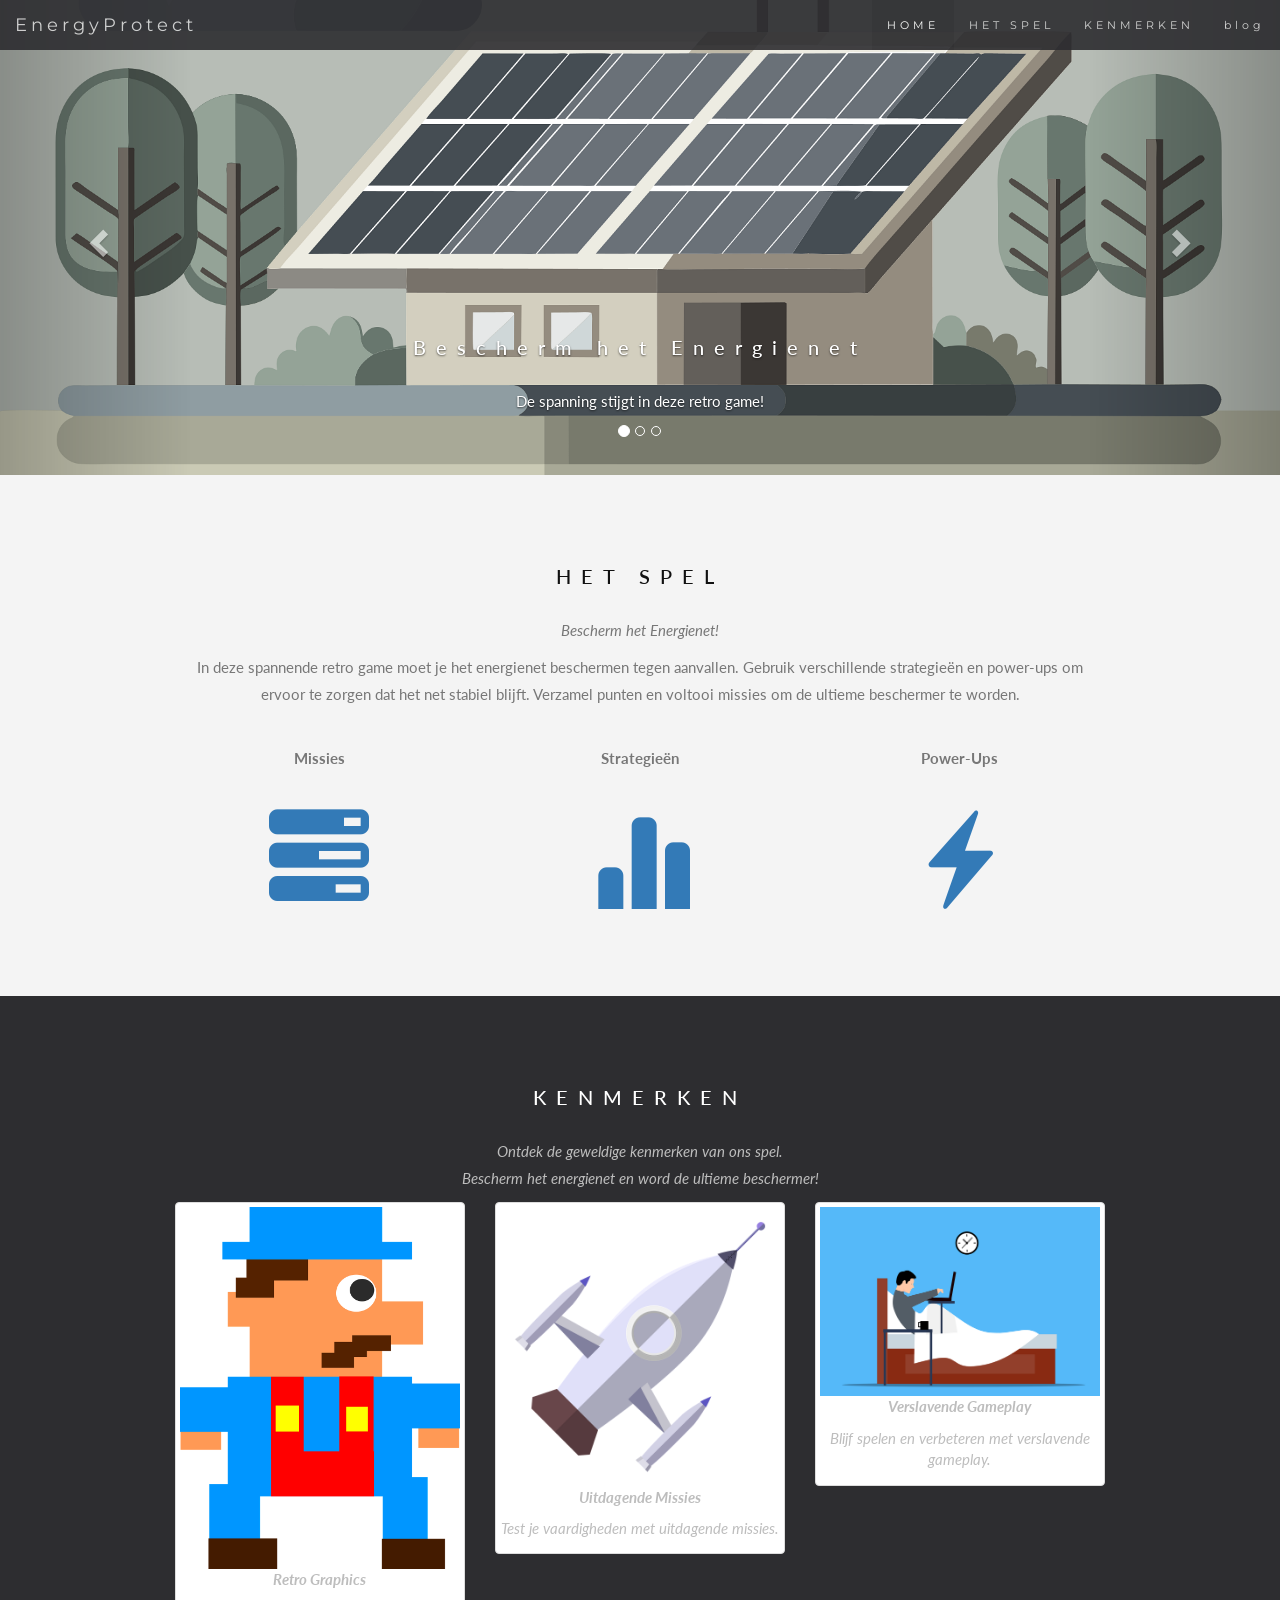
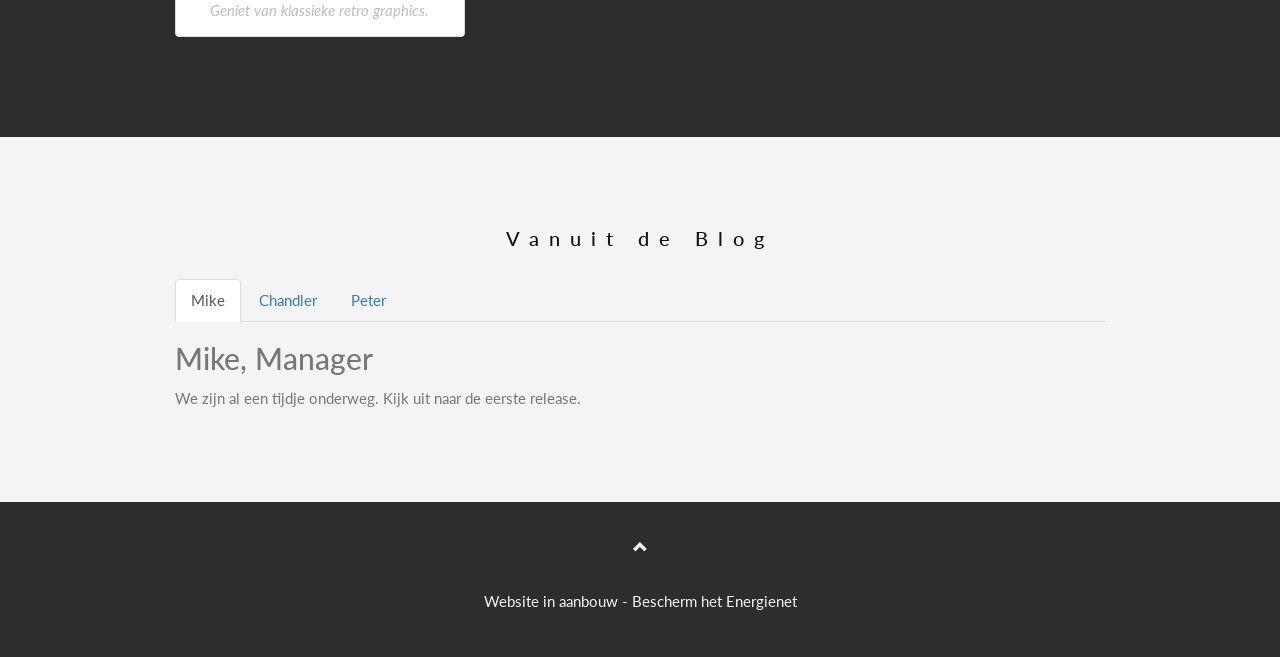
<file: applications/apache-retrogame/website/index.html>
<!DOCTYPE html>
<html lang="nl">
<head>
  <title>Bescherm het Energienet</title>
  <meta charset="utf-8">
  <meta name="viewport" content="width=device-width, initial-scale=1, shrink-to-fit=no">
  <link rel="stylesheet" href="https://maxcdn.bootstrapcdn.com/bootstrap/3.4.1/css/bootstrap.min.css">
  <link href="https://fonts.googleapis.com/css?family=Lato" rel="stylesheet" type="text/css">
  <link href="https://fonts.googleapis.com/css?family=Montserrat" rel="stylesheet" type="text/css">
  <script src="https://ajax.googleapis.com/ajax/libs/jquery/3.7.1/jquery.min.js"></script>
  <script src="https://maxcdn.bootstrapcdn.com/bootstrap/3.4.1/js/bootstrap.min.js"></script>
  <style>
    body {
      font: 400 15px/1.8 Lato, sans-serif;
      color: #777;
      background-color: #f4f4f4;
    }
    h3, h4 {
      margin: 10px 0 30px 0;
      letter-spacing: 10px;
      font-size: 20px;
      color: #111;
    }
    .container {
      padding: 80px 120px;
    }
    .carousel-inner img {
      filter: grayscale(90%);
      width: 100%;
      margin: auto;
    }
    .carousel-caption h3 {
      color: #fff !important;
    }
    @media (max-width: 600px) {
      .carousel-caption {
        display: none;
      }
    }
    .bg-1 {
      background: #2d2d30;
      color: #bdbdbd;
    }
    .bg-1 h3 {color: #fff;}
    .bg-1 p {font-style: italic;}
    .navbar {
      font-family: Montserrat, sans-serif;
      margin-bottom: 0;
      background-color: #2d2d30;
      border: 0;
      font-size: 11px !important;
      letter-spacing: 4px;
      opacity: 0.9;
    }
    .navbar li a, .navbar .navbar-brand {
      color: #d5d5d5 !important;
    }
    .navbar-nav li a:hover {
      color: #fff !important;
    }
    .navbar-nav li.active a {
      color: #fff !important;
      background-color: #29292c !important;
    }
    footer {
      background-color: #2d2d30;
      color: #f5f5f5;
      padding: 32px;
    }
    footer a {
      color: #f5f5f5;
    }
    footer a:hover {
      color: #777;
      text-decoration: none;
    }
    .form-control {
      border-radius: 0;
    }
    textarea {
      resize: none;
    }
  </style>
</head>
<body id="home" data-spy="scroll" data-target=".navbar" data-offset="50">

<nav class="navbar navbar-default navbar-fixed-top">
  <div class="container-fluid">
    <div class="navbar-header">
      <button type="button" class="navbar-toggle" data-toggle="collapse" data-target="#myNavbar">
        <span class="icon-bar"></span>
        <span class="icon-bar"></span>
        <span class="icon-bar"></span>                        
      </button>
      <a class="navbar-brand" href="#home">EnergyProtect</a>
    </div>
    <div class="collapse navbar-collapse" id="myNavbar">
      <ul class="nav navbar-nav navbar-right">
        <li class="active"><a href="#home">HOME</a></li>
        <li><a href="#game">HET SPEL</a></li>
        <li><a href="#features">KENMERKEN</a></li>
        <li><a href="#blog">blog</a></li>
      </ul>
    </div>
  </div>
</nav>

<div id="myCarousel" class="carousel slide" data-ride="carousel">
  <ol class="carousel-indicators">
    <li data-target="#myCarousel" data-slide-to="0" class="active"></li>
    <li data-target="#myCarousel" data-slide-to="1"></li>
    <li data-target="#myCarousel" data-slide-to="2"></li>
  </ol>

  <div class="carousel-inner" role="listbox">
    <div class="item active">
      <img src="images/retro_game_1.png" alt="Retro Game 1" width="1200" height="300">
      <div class="carousel-caption">
        <h3>Bescherm het Energienet</h3>
        <p>De spanning stijgt in deze retro game!</p>
      </div>      
    </div>
    <div class="item">
      <img src="images/retro_game_1.png" alt="Retro Game 2" width="1200" height="300">
      <div class="carousel-caption">
        <h3>Uitdagingen en Missies</h3>
        <p>Voltooi verschillende missies om het net te beschermen.</p>
      </div>      
    </div>
    <div class="item">
      <img src="images/retro_game_1.png" alt="Retro Game 3" width="1200" height="300">
      <div class="carousel-caption">
        <h3>Power-Ups</h3>
        <p>Verzamel power-ups om je te helpen bij je missie.</p>
      </div>      
    </div>
  </div>

  <a class="left carousel-control" href="#myCarousel" role="button" data-slide="prev">
    <span class="glyphicon glyphicon-chevron-left" aria-hidden="true"></span>
    <span class="sr-only">Vorige</span>
  </a>
  <a class="right carousel-control" href="#myCarousel" role="button" data-slide="next">
    <span class="glyphicon glyphicon-chevron-right" aria-hidden="true"></span>
    <span class="sr-only">Volgende</span>
  </a>
</div>

<div id="game" class="container text-center">
  <h3>HET SPEL</h3>
  <p><em>Bescherm het Energienet!</em></p>
  <p>In deze spannende retro game moet je het energienet beschermen tegen aanvallen. Gebruik verschillende strategieën en power-ups om ervoor te zorgen dat het net stabiel blijft. Verzamel punten en voltooi missies om de ultieme beschermer te worden.</p>
  <br>
  <div class="row">
    <div class="col-sm-4">
      <p class="text-center"><strong>Missies</strong></p><br>
      <a href="#demo1" data-toggle="collapse">
        <span class="glyphicon glyphicon-tasks icon-circle" aria-hidden="true" style="font-size: 100px;"></span>
      </a>
      <div id="demo1" class="collapse">
        <p>Voltooi verschillende missies</p>
        <p>Bescherm het net</p>
        <p>Verzamel punten</p>
      </div>
    </div>
    <div class="col-sm-4">
      <p class="text-center"><strong>Strategieën</strong></p><br>
      <a href="#demo2" data-toggle="collapse">
        <span class="glyphicon glyphicon-stats icon-circle" aria-hidden="true" style="font-size: 100px;"></span>
      </a>
      <div id="demo2" class="collapse">
        <p>Ontwikkel je eigen strategieën</p>
        <p>Pas je aanpak aan</p>
        <p>Blijf flexibel</p>
      </div>
    </div>
    <div class="col-sm-4">
      <p class="text-center"><strong>Power-Ups</strong></p><br>
      <a href="#demo3" data-toggle="collapse">
        <span class="glyphicon glyphicon-flash icon-circle" aria-hidden="true" style="font-size: 100px;"></span>
      </a>
      <div id="demo3" class="collapse">
        <p>Verzamel verschillende power-ups</p>
        <p>Boost je verdediging</p>
        <p>Versla je vijanden</p>
      </div>
    </div>
  </div>
</div>


<div id="features" class="bg-1">
  <div class="container">
    <h3 class="text-center">KENMERKEN</h3>
    <p class="text-center">Ontdek de geweldige kenmerken van ons spel.<br> Bescherm het energienet en word de ultieme beschermer!</p>

    <div class="row text-center">
      <div class="col-sm-4">
        <div class="thumbnail">
          <img src="images/feature1.png" alt="Retro Graphics" width="400" height="300">
          <p><strong>Retro Graphics</strong></p>
          <p>Geniet van klassieke retro graphics.</p>
        </div>
      </div>
      <div class="col-sm-4">
        <div class="thumbnail">
          <img src="images/feature2.png" alt="Uitdagende Missies" width="400" height="300">
          <p><strong>Uitdagende Missies</strong></p>
          <p>Test je vaardigheden met uitdagende missies.</p>
        </div>
      </div>
      <div class="col-sm-4">
        <div class="thumbnail">
          <img src="images/feature3.png" alt="Verslavende Gameplay" width="400" height="300">
          <p><strong>Verslavende Gameplay</strong></p>
          <p>Blijf spelen en verbeteren met verslavende gameplay.</p>
        </div>
      </div>
    </div>
  </div>
</div>

<div id="blog" class="container">
  <h3 class="text-center">Vanuit de Blog</h3>
  <ul class="nav nav-tabs">
    <li class="active"><a data-toggle="tab" href="#mike">Mike</a></li>
    <li><a data-toggle="tab" href="#chandler">Chandler</a></li>
    <li><a data-toggle="tab" href="#peter">Peter</a></li>
  </ul>
  <div class="tab-content">
    <div id="mike" class="tab-pane fade in active">
      <h2>Mike, Manager</h2>
      <p>We zijn al een tijdje onderweg. Kijk uit naar de eerste release.</p>
    </div>
    <div id="chandler" class="tab-pane fade">
      <h2>Chandler, Ontwikkelaar</h2>
      <p>vooral deze website ontwikkeld, is het niet mooi geworden? De server is misschien wel iets verouderd... tijd voor een update.</p>
    </div>
    <div id="peter" class="tab-pane fade">
      <h2>Peter, Tester</h2>
      <p>Ik bedoel, soms geniet ik van het spel, maar andere keren geniet ik van andere dingen.</p>
    </div>
  </div>
</div>

<footer class="text-center">
  <a class="up-arrow" href="#home" data-toggle="tooltip" title="Naar boven">
    <span class="glyphicon glyphicon-chevron-up"></span>
  </a><br><br>
  <p>Website in aanbouw - Bescherm het Energienet</p>
</footer>

<script>
  $(document).ready(function(){
    $('[data-toggle="tooltip"]').tooltip();
    $(".navbar a, footer a[href='#home']").on('click', function(event) {
      if (this.hash !== "") {
        event.preventDefault();
        var hash = this.hash;
        $('html, body').animate({
          scrollTop: $(hash).offset().top
        }, 900, function(){
          window.location.hash = hash;
        });
      }
    });
  });
</script>

</body>
</html>
</file>
